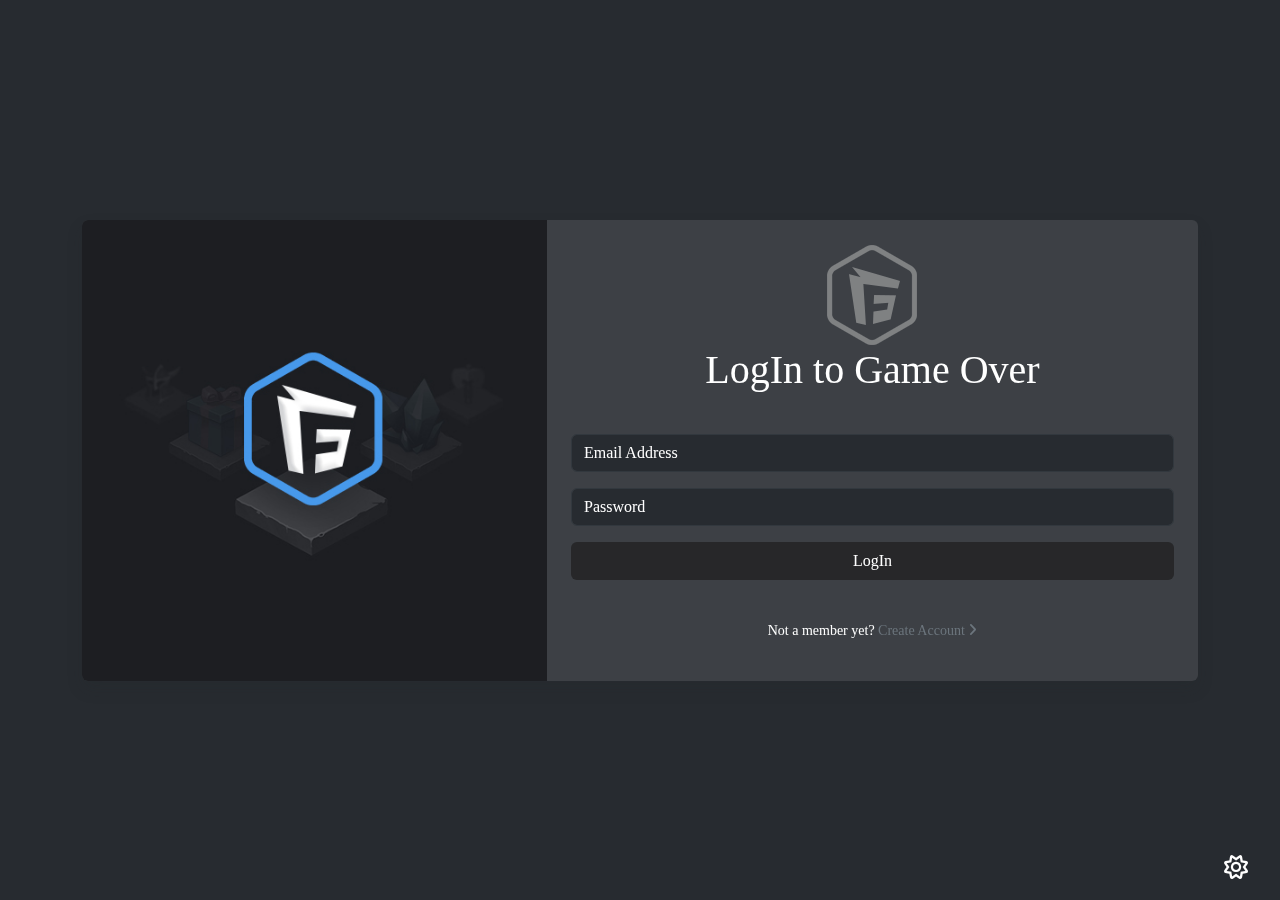
<file: index.html>
<!DOCTYPE html>
<html lang="en" dir="ltr" data-theme="dark">
<head>
<meta charset="UTF-8" />
<meta name="viewport" content="width=device-width, initial-scale=1.0" />
<meta http-equiv="X-UA-Compatible" content="ie=edge" />
<meta name="description" content="Game Over Sidte" />
<meta name="keywords" content="Game Over , موقع العاب" />
<meta name="author" content="AHMED MENISY" />
<title>LogIn</title>
<!--? ===============  favIcon Image =============== -->
<link rel="shortcut icon" href="./assets/images/gamesIcon.jpg" type="image/x-icon">
<!--? ===============  FontAwesome6.2.1 Css File =============== -->
<link rel="stylesheet" href="./css/all.min.css" />
<!--? ===============  BootStrap5.3 =============== -->
<link rel="stylesheet" href="./css/bootstrap.min.css" />
<!--? ===============  Main Css File =============== -->
<link rel="stylesheet" href="./css/style.css" />
</head>
<body>
<!-- ========== Start Fixed ========== -->
<!-- fa-moon   fa-sun -->

<span class="position-fixed bottom-0 end-0 m-3 z-3">
<i role="button" id="mode" class="fa-regular fa-sun fa-xl p-3"></i>
</span>
<!-- ========== End Fixed ========== -->
<main class="container login min-vh-100 hstack">
<section class="login-area shadow w-100 rounded overflow-hidden">
  <div class="row g-0">
      <div class="col-lg-5 d-none d-md-block">
        <div class="image"></div>
      </div>
      <div class="col-lg-7">
        <div class="p-4">
            <header class="text-center">
              <img src="./assets/images/logo-sm.png" alt="logo game over" />
              <h1>LogIn to Game Over</h1>
            </header>

            <form class="row g-3 my-4" id="login">
              <div class="col-12">
                  <div class="form-data">
                    <input type="email" id="email" class="form-control" placeholder="Email Address" />
                    <div class="alert alert-danger p-0 invalid-feedback">
                        <p>Email Is Required</p>
                        <p>InValid Email Formate</p>
                    </div>
                  </div>
              </div>
              <div class="col-12">
                  <div class="form-data">
                    <input type="password" id="password" class="form-control" placeholder="Password" />
                    <div class="alert alert-danger p-0 invalid-feedback">
                        <p>Password Is Required</p>
                        <p>Minimum eight characters, at least one letter and one number</p>
                    </div>
                  </div>
              </div>

              <div class="col-12">
                  <button type="submit" class="btn w-100 main-btn" id="btnLogin">LogIn</button>
                  <p id="msg" class="text-center"></p>
                  <div class="lds-ellipsis load d-none "><div></div><div></div><div></div><div></div></div>
              </div>
            </form>

            <footer>
              <p class="text-center small">
                  Not a member yet?
                  <a href="./register.html" class="link-secondary text-decoration-none" role="button"
                    >Create Account <i class="fa-solid fa-angle-right"></i
                  ></a>
              </p>
            </footer>
        </div>
      </div>
  </div>
</section>
</main>

<!--! ============ jQuery JS File ============ -->
<script src="./js/jquery-3.6.3.min.js"></script>
<!--! ============ BootStrap JS File ============ -->
<script src="./js/bootstrap.bundle.min.js"></script>
<!--! ============ Main Js File ============ -->
<script src="./js/index.js"></script>
</body>
</html>
</file>
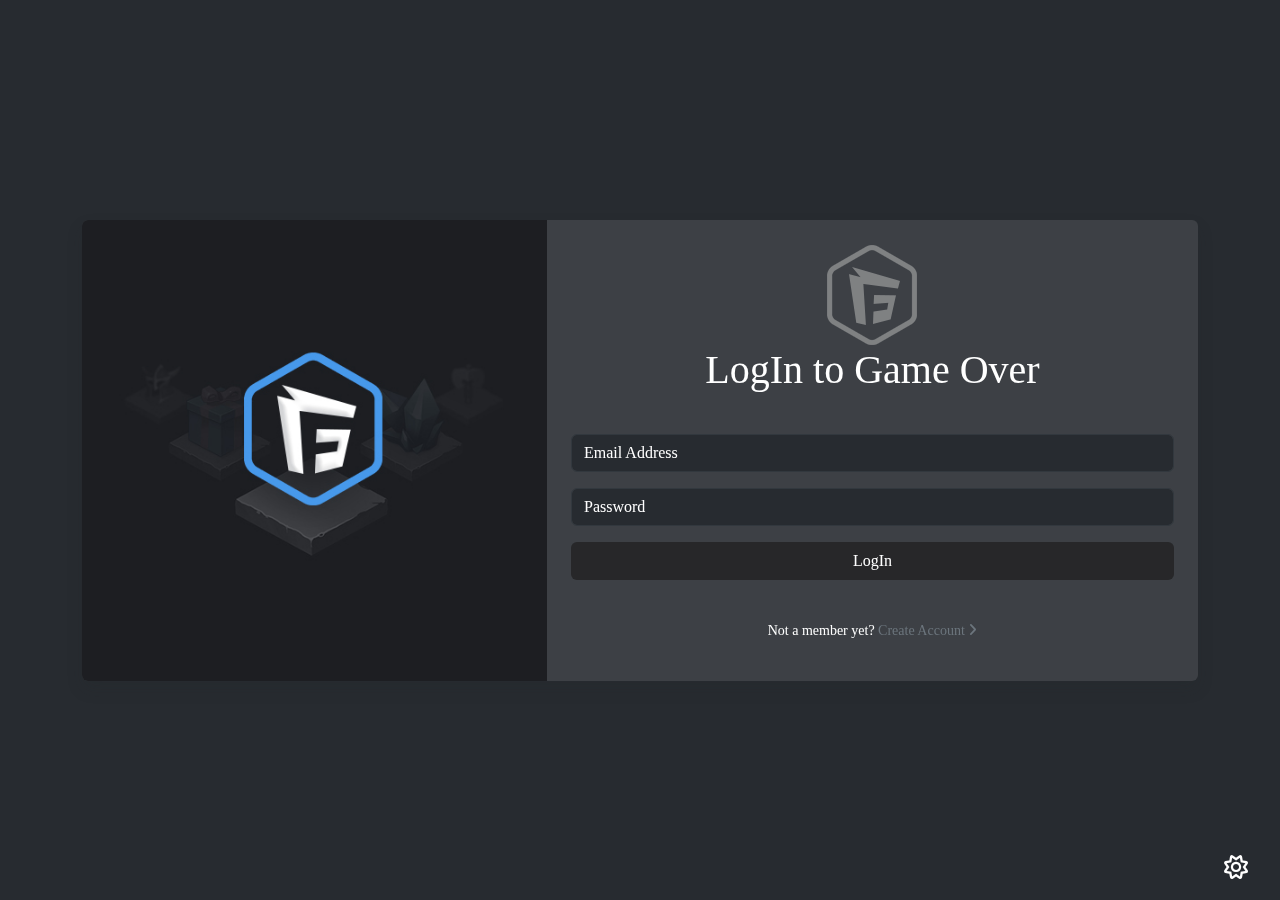
<file: details.html>
<!DOCTYPE html>
<html lang="en" dir="ltr" data-theme="dark">
   <head>
      <script src="./js/auth.js"></script>
      <meta charset="UTF-8" />
      <meta name="viewport" content="width=device-width, initial-scale=1.0" />
      <meta http-equiv="X-UA-Compatible" content="ie=edge" />
      <meta name="description" content="Game Over Sidte" />
      <meta name="keywords" content="Game Over , موقع العاب" />
      <meta name="author" content="AHMED MENISY" />
      <title>Details</title>
      <!--? ===============  favIcon Image =============== -->
      <link rel="shortcut icon" href="./assets/images/gamesIcon.jpg" type="image/x-icon">
      <!--? ===============  FontAwesome6.2.1 Css File =============== -->
      <link rel="stylesheet" href="./css/all.min.css" />
      <!--? ===============  BootStrap5.3 =============== -->
      <link rel="stylesheet" href="./css/bootstrap.min.css" />
      <!--? ===============  Main Css File =============== -->
      <link rel="stylesheet" href="./css/style.css" />
   </head>
   <body>
      <!-- ========== Start Fixed ========== -->
      <!-- fa-moon   fa-sun -->

      <span class="position-fixed bottom-0 end-0 m-3 z-3">
         <i role="button" id="mode" class="fa-regular fa-sun fa-xl p-3"></i>
      </span>
      <!-- ========== End Fixed ========== -->
      <main class="py-5 min-vh-100 details">
         <div class="container">
            <section class="row g-4" id="detailsData">

            </section>

            <div class="loading d-none" id="loading">
               <span class="loader"></span>
            </div>
         </div>
      </main>

      <!--! ============ jQuery JS File ============ -->
      <script src="./js/jquery-3.6.3.min.js"></script>
      <!--! ============ BootStrap JS File ============ -->
      <script src="./js/bootstrap.bundle.min.js"></script>
      <!--! ============ Main Js File ============ -->
      <script src="./js/details.js"></script>
   </body>
</html>
</file>
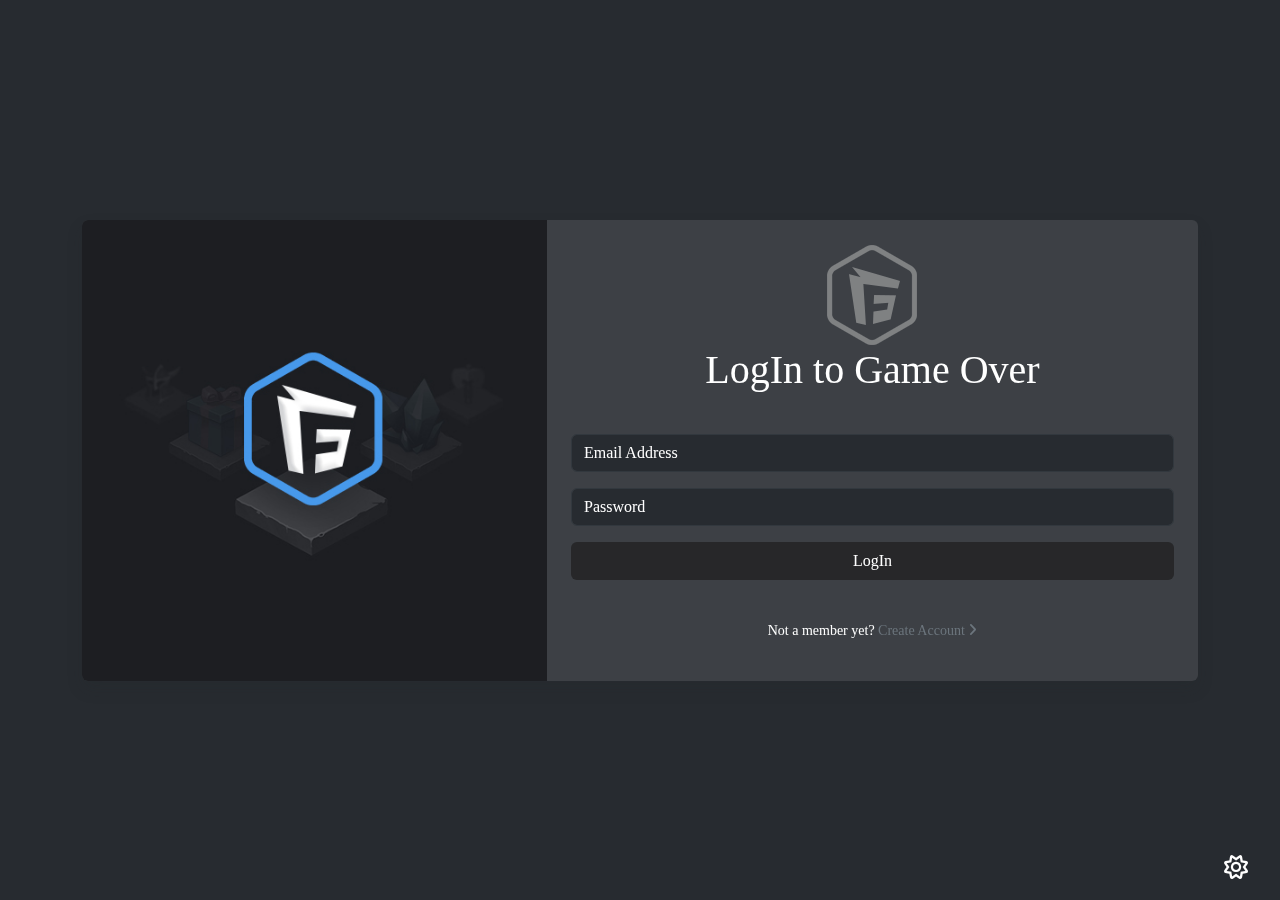
<file: home.html>
<!DOCTYPE html>
<html lang="en" dir="ltr" data-theme="dark">
   <head> 
      <script src="./js/auth.js"></script>
      <meta charset="UTF-8" />
      <meta name="viewport" content="width=device-width, initial-scale=1.0" />
      <meta http-equiv="X-UA-Compatible" content="ie=edge" />
      <meta name="description" content="Game Over Sidte" />
      <meta name="keywords" content="Game Over , موقع العاب" />
      <meta name="author" content="AHMED MENISY" />
      <title>Home</title>
      <!--? ===============  favIcon Image =============== -->
      <link rel="shortcut icon" href="./assets/images/gamesIcon.jpg" type="image/x-icon">
      <!--? ===============  FontAwesome6.2.1 Css File =============== -->
      <link rel="stylesheet" href="./css/all.min.css" />
      <!--? ===============  BootStrap5.3 =============== -->
      <link rel="stylesheet" href="./css/bootstrap.min.css" />
      <!--? ===============  Main Css File =============== -->
      <link rel="stylesheet" href="./css/style.css" />
   </head>
   <body>
      <!-- ========== Start Fixed ========== -->
      <!-- fa-moon   fa-sun -->

      <span class="position-fixed bottom-0 end-0 m-3 z-3">
         <i role="button" id="mode" class="fa-regular fa-sun fa-xl p-3"></i>
      </span>
      <!-- ========== End Fixed ========== -->

      <nav class="navbar position-fixed w-100 top-0 z-3 navbar-expand-lg nav-bg border-bottom border-dark">
         <div class="container">
            <h5 class="navbar-brand mb-0 text-uppercase">
               <img src="./assets/images/logo-sm.png" alt="logo photo" style="max-width: 40px" /> GameOver
            </h5>
            <button
               class="navbar-toggler"
               type="button"
               data-bs-toggle="collapse"
               data-bs-target="#navbarSupportedContent"
               aria-controls="navbarSupportedContent"
               aria-expanded="false"
               aria-label="Toggle navigation"
            >
               <span class="navbar-toggler-icon"></span>
            </button>
            <div class="collapse small navbar-collapse" id="navbarSupportedContent">
               <ul class="navbar-nav mx-auto mb-2 mb-lg-0 menu">
                  <li class="nav-item">
                     <a role="button" class="nav-link active text-uppercase" aria-current="page" data-category="mmorpg">mmorpg</a>
                  </li>
                  <li class="nav-item">
                     <a role="button" class="nav-link text-uppercase" data-category="shooter">shooter</a>
                  </li>
                  <li class="nav-item">
                     <a role="button" class="nav-link text-uppercase" data-category="sailing">sailing</a>
                  </li>
                  <li class="nav-item">
                     <a role="button" class="nav-link text-uppercase" data-category="permadeath">permadeath</a>
                  </li>
                  <li class="nav-item">
                     <a role="button" class="nav-link text-uppercase" data-category="superhero">superhero</a>
                  </li>
                  <li class="nav-item">
                     <a role="button" class="nav-link text-uppercase" data-category="pixel">pixel</a>
                  </li>
                  <li class="nav-item">
                     <a role="button" class="nav-link text-uppercase" data-category="pvp">pvp</a>
                  </li>
                  <li class="nav-item">
                     <a role="button" class="nav-link text-uppercase" data-category="action">action</a>
                  </li>
               </ul>
               <ul class="navbar-nav mb-2 mb-lg-0" >
                  <li class="nav-item">
                     <span role="button" class="nav-link logout-btn">LogOut</span>
                  </li>
               </ul>
            </div>
         </div>
      </nav>

      <main class="container  home" style="margin-top: 100px;">
         <h1 class="h4 mb-4">Top Free Moba Games For PC And Browser In 2023!</h1>
         <section class="position-relative">
            <div class="row row-cols-1 row-cols-md-2 row-cols-lg-3 row-cols-xl-4 g-4" id="gameData">

            </div>

            <div class="loading d-none" id="loading">
               <span class="loader"></span>
            </div>
         </section>
      </main>

      <!--! ============ jQuery JS File ============ -->
      <script src="./js/jquery-3.6.3.min.js"></script>
      <!--! ============ BootStrap JS File ============ -->
      <script src="./js/bootstrap.bundle.min.js"></script>
      <!--! ============ Main Js File ============ -->
      <script src="./js/home.js"></script>
   </body>
</html>
</file>
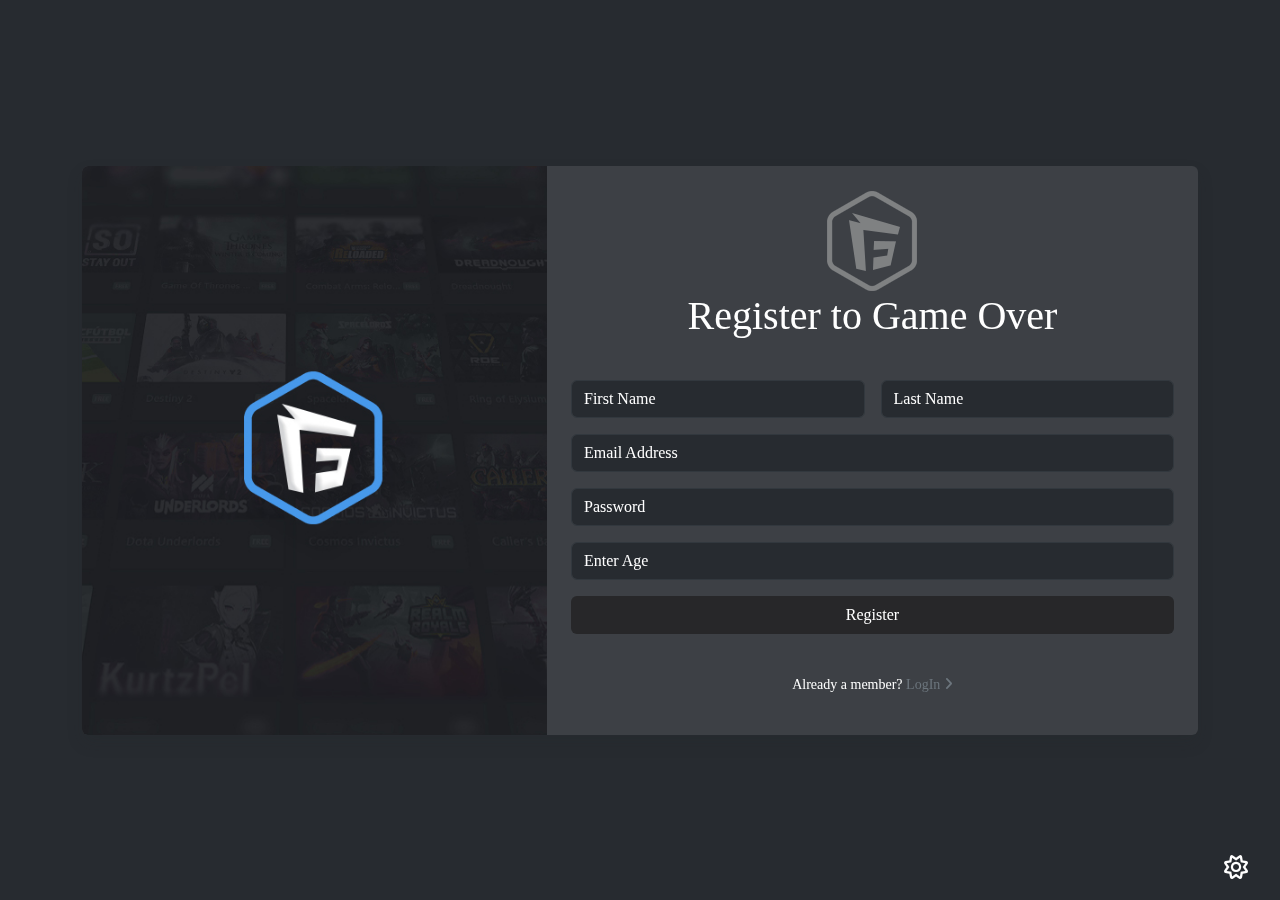
<file: register.html>
<!DOCTYPE html>
<html lang="en" dir="ltr" data-theme="dark">
<head>
<meta charset="UTF-8" />
<meta name="viewport" content="width=device-width, initial-scale=1.0" />
<meta http-equiv="X-UA-Compatible" content="ie=edge" />
<meta name="description" content="Game Over Sidte" />
<meta name="keywords" content="Game Over , موقع العاب" />
<meta name="author" content="AHMED MENISY" />
<title>Register</title>
<!--? ===============  favIcon Image =============== -->
<link rel="shortcut icon" href="./assets/images/gamesIcon.jpg" type="image/x-icon">
<!--? ===============  FontAwesome6.2.1 Css File =============== -->
<link rel="stylesheet" href="./css/all.min.css" />
<!--? ===============  BootStrap5.3 =============== -->
<link rel="stylesheet" href="./css/bootstrap.min.css" />
<!--? ===============  Main Css File =============== -->
<link rel="stylesheet" href="./css/style.css" />
</head>
<body>
<!-- ========== Start Fixed ========== -->
<!-- fa-moon   fa-sun -->

<span class="position-fixed bottom-0 end-0 m-3 z-3">
  <i role="button" id="mode" class="fa-regular fa-sun fa-xl p-3"></i>
</span>
<!-- ========== End Fixed ========== -->
<main class="container register min-vh-100 hstack">
  <section class="register-area shadow w-100 rounded overflow-hidden">
    <div class="row g-0">
        <div class="col-lg-5 d-none d-md-block">
          <div class="image"></div>
        </div>
        <div class="col-lg-7">
          <div class="p-4">
              <header class="text-center">
                <img src="./assets/images/logo-sm.png" alt="logo game over" />
                <h1>Register to Game Over</h1>
              </header>

              <form class="row g-3 my-4" id="register">
                <div class="col-md-6">
                    <div class="form-data">
                      <input type="text" id="firstName" class="form-control" placeholder="First Name" />
                      <div class="alert alert-danger p-1 invalid-feedback">
                          <p>First Name Is Required</p>
                          <p>Minmum Length 2 and Maxmum 20</p>
                      </div>
                    </div>
                </div>
                <div class="col-md-6">
                    <div class="form-data">
                      <input type="text" id="lastName" class="form-control" placeholder="Last Name" />
                      <div class="alert alert-danger p-1 invalid-feedback">
                          <p>Last Name Is Required</p>
                          <p>Minmum Length 2 and Maxmum 20</p>
                      </div>
                    </div>
                </div>

                <div class="col-12">
                    <div class="form-data">
                      <input type="email" id="email" class="form-control" placeholder="Email Address" />
                      <div class="alert alert-danger p-1 invalid-feedback">
                          <p>Email Is Required</p>
                          <p>InValid Email Formate</p>
                      </div>
                    </div>
                </div>
                <div class="col-12">
                    <div class="form-data">
                      <input type="password" id="password" class="form-control" placeholder="Password" />
                      <div class="alert alert-danger p-1 invalid-feedback">
                          <p>Password Is Required</p>
                          <p>Minimum eight characters, at least one letter and one number</p>
                      </div>
                    </div>
                </div>
                <div class="col-12">
                    <div class="form-data">
                      <input type="number" id="age" class="form-control" placeholder="Enter Age" />
                      <div class="alert alert-danger p-1 invalid-feedback">
                          <p>Age Is Required</p>
                          <p>Minimum 10 Maxmum 80</p>
                      </div>
                    </div>
                </div>
                <div class="col-12">
                    <button  type="submit" class="btn w-100 main-btn" id="btnRegister">Register</button>
                    <p id="msg" class="text-center"></p>
                    <div class="lds-ellipsis load d-none "><div></div><div></div><div></div><div></div></div>
                </div>
              </form>

              <footer>
                <p class="text-center small">
                    Already a member?
                    <a href="./index.html" class="link-secondary text-decoration-none" role="button"
                      >LogIn <i class="fa-solid fa-angle-right"></i
                    ></a>
                </p>
              </footer>
          </div>
        </div>
    </div>
  </section>
</main>

<!--!============ jQuery JS File ============ -->
<script src="./js/jquery-3.6.3.min.js"></script>
<!--! ============ BootStrap JS File ============ -->
<script src="./js/bootstrap.bundle.min.js"></script>
<!--! ============ Main Js File ============ -->
<script src="./js/register.js"></script>
</body>
</html>
</file>
<file: css/style.css>
/***** theme customize *****/
[data-theme="dark"] {
   --main-color: #272b30;
   --seconde-color: #32383e;
   --color-text: #fff;
   --btn-main-color: #272729;
}

[data-theme="light"] {
   --main-color: #eeeeee;
   --seconde-color: #909396;
   --color-text: #000;
   --btn-main-color: #414550;
}

.main-btn {
   background-color: var(--btn-main-color);
   color: var(--color-text);
}

.main-btn:hover {
   background: linear-gradient(rgb(0 0 0 / 0.1), rgb(0 0 0 / 0.2));
}

.form-control,
.form-control:focus {
   background-color: var(--main-color);
   color: var(--color-text);
   border-color: var(--seconde-color);
}

.form-control::placeholder {
   color: var(--color-text);
}

.badge-color {
   background-color: var(--seconde-color);
}

/***** End theme customize *****/

/***** Global *****/
@import url("https://fonts.googleapis.com/css2?family=Nerko+One&display=swap");
@import url("https://fonts.googleapis.com/css2?family=Comfortaa:wght@300;500;700&display=swap");

* {
   transition: background-color 0.5s, color 0.2s;
}

body {
   font-family: "Comfortaa", cursive;
   min-height: 100%;
   min-width: 100%;
   background-color: var(--main-color);
   color: var(--color-text);
}

h1,
h2,
h3,
h4,
h5,
h6 {
   font-family: "Nerko One", cursive;
   color: var(--color-text) !important;
}

a,
p,
span {
   color: inherit !important;
}

ul {
   list-style-position: inside;
}

input[type="number"]::-webkit-inner-spin-button,
input[type="number"]::-webkit-outer-spin-button {
   appearance: none;
   display: none;
}

.login .login-area,
.register .register-area {
   background-color: rgb(255 255 255 / 0.1);
   backdrop-filter: blur(5px);
}

.nav-bg {
   background-color: var(--main-color);
}

.nav-item .nav-link.active,
.nav-item .nav-link:hover {
   color: #09c !important;
   transition: color 0.5s;
}

::-webkit-scrollbar {
   width: 0.625rem;
}

::-webkit-scrollbar-track {
   background-color: var(--seconde-color);
}

::-webkit-scrollbar-thumb {
   background-color: var(--main-color);
   border-radius: 50px;
   box-shadow: 0 0 5px rgb(0 0 0 / 0.5) inset;
}
/***** End Global *****/

/***** Login *****/
.login .image {
   background: url("../assets/images/login.jpg") center / cover no-repeat;
   min-height: 100%;
}
/***** End Login *****/

/***** Register *****/

.register .image {
   background: url("../assets/images/register.jpg") center / cover no-repeat;
   min-height: 100%;
}
/***** End Register *****/

/***** Home *****/
.home .card {
   filter: grayscale(0.7);
   transition: transform 0.5s, filter 0.5s 0.1s;
}

.home .card:hover {
   transform: scale(1.05);
   filter: grayscale(0);
}
/***** End Home *****/

/***** Details *****/
.details {
   background-color: #272729be;

   backdrop-filter: blur(4px);
}
/***** End Details *****/

/***** Loader *****/
.loading {
   position: fixed;
   z-index: 9999;
   inset: 0;
   background-color: #272b30e3;
   display: flex;
   justify-content: center;
   align-items: center;
}
.loader {
   width: 100px;
   height: 100px;
   border-radius: 50%;
   display: inline-block;
   border-top: 4px solid #fff;
   border-right: 4px solid transparent;
   box-sizing: border-box;
   animation: rotation 1s linear infinite;
   position: relative;
}
.loader::after {
   content: "";
   box-sizing: border-box;
   position: absolute;
   left: 0;
   top: 0;
   width: 100px;
   height: 100px;
   border-radius: 50%;
   border-left: 4px solid #ff3d00;
   border-bottom: 4px solid transparent;
   animation: rotation 0.5s linear infinite reverse;
}
@keyframes rotation {
   0% {
      transform: rotate(0deg);
   }
   100% {
      transform: rotate(360deg);
   }
}

/***** register loading *****/
.lds-ellipsis {
   display: flex;
   justify-content: center;
   align-items: center;
   position: relative;
   width: 80px;
   height: 20px;
   margin: auto;
   /* background-color: #09c; */
 }
 .lds-ellipsis div {
   position: absolute;
   width: 13px;
   height: 13px;
   border-radius: 50%;
   background: #fff;
   animation-timing-function: cubic-bezier(0, 1, 1, 0);
 }
 .lds-ellipsis div:nth-child(1) {
   left: 8px;
   animation: lds-ellipsis1 0.6s infinite;
 }
 .lds-ellipsis div:nth-child(2) {
   left: 8px;
   animation: lds-ellipsis2 0.6s infinite;
 }
 .lds-ellipsis div:nth-child(3) {
   left: 32px;
   animation: lds-ellipsis2 0.6s infinite;
 }
 .lds-ellipsis div:nth-child(4) {
   left: 56px;
   animation: lds-ellipsis3 0.6s infinite;
 }
 @keyframes lds-ellipsis1 {
   0% {
     transform: scale(0);
   }
   100% {
     transform: scale(1);
   }
 }
 @keyframes lds-ellipsis3 {
   0% {
     transform: scale(1);
   }
   100% {
     transform: scale(0);
   }
 }
 @keyframes lds-ellipsis2 {
   0% {
     transform: translate(0, 0);
   }
   100% {
     transform: translate(24px, 0);
   }
 }
 
/***** End Loader *****/

.breadcrumb-item+.breadcrumb-item::before {
   color: #fff !important;

}
</file>
